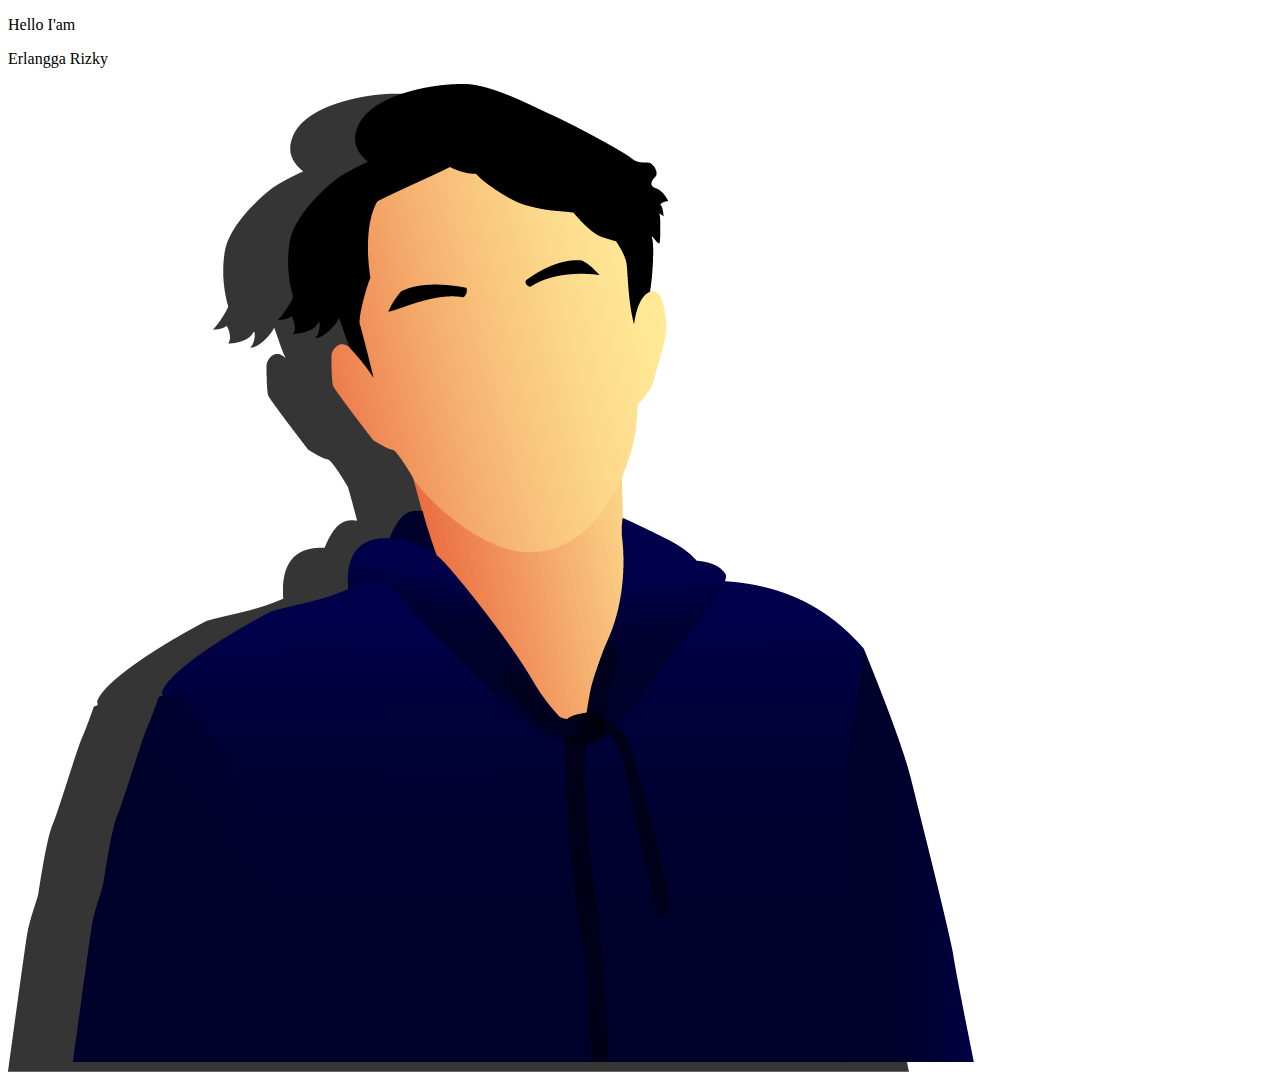
<file: index.html>
<!DOCTYPE html>
<html lang="en">
<head>
    <meta charset="UTF-8">
    <meta name="viewport" content="width=device-width, initial-scale=1.0">
    <title>Document</title>
</head>
<body>
    <main>
        <div class="container">
            <div class="describe">
                <p>Hello I'am </p>
                <div class="highlight">
                    <p>Erlangga Rizky </p>
                </div>
            </div>
            <div class="ilus">
                <img src="/assets/img/er2.png" alt="">
            </div>
        </div>
    </main>
</body>
</html>
</file>
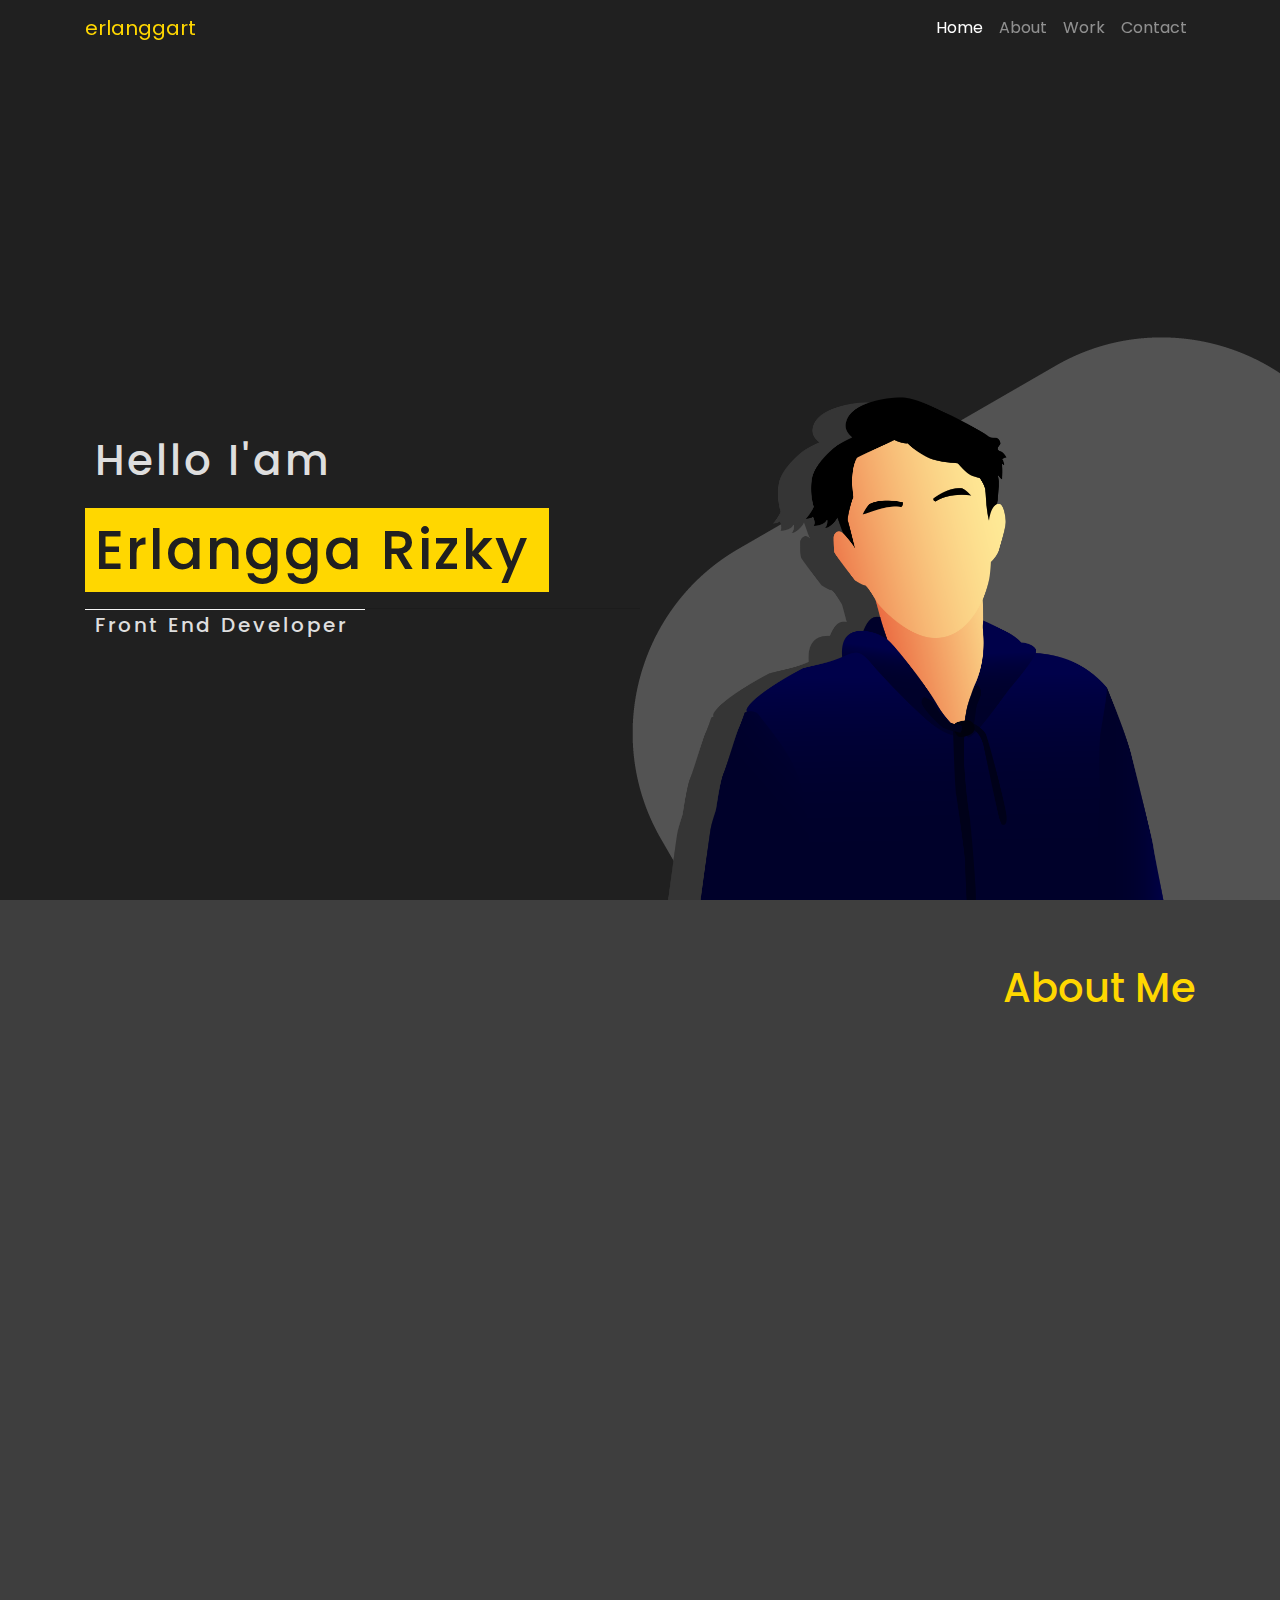
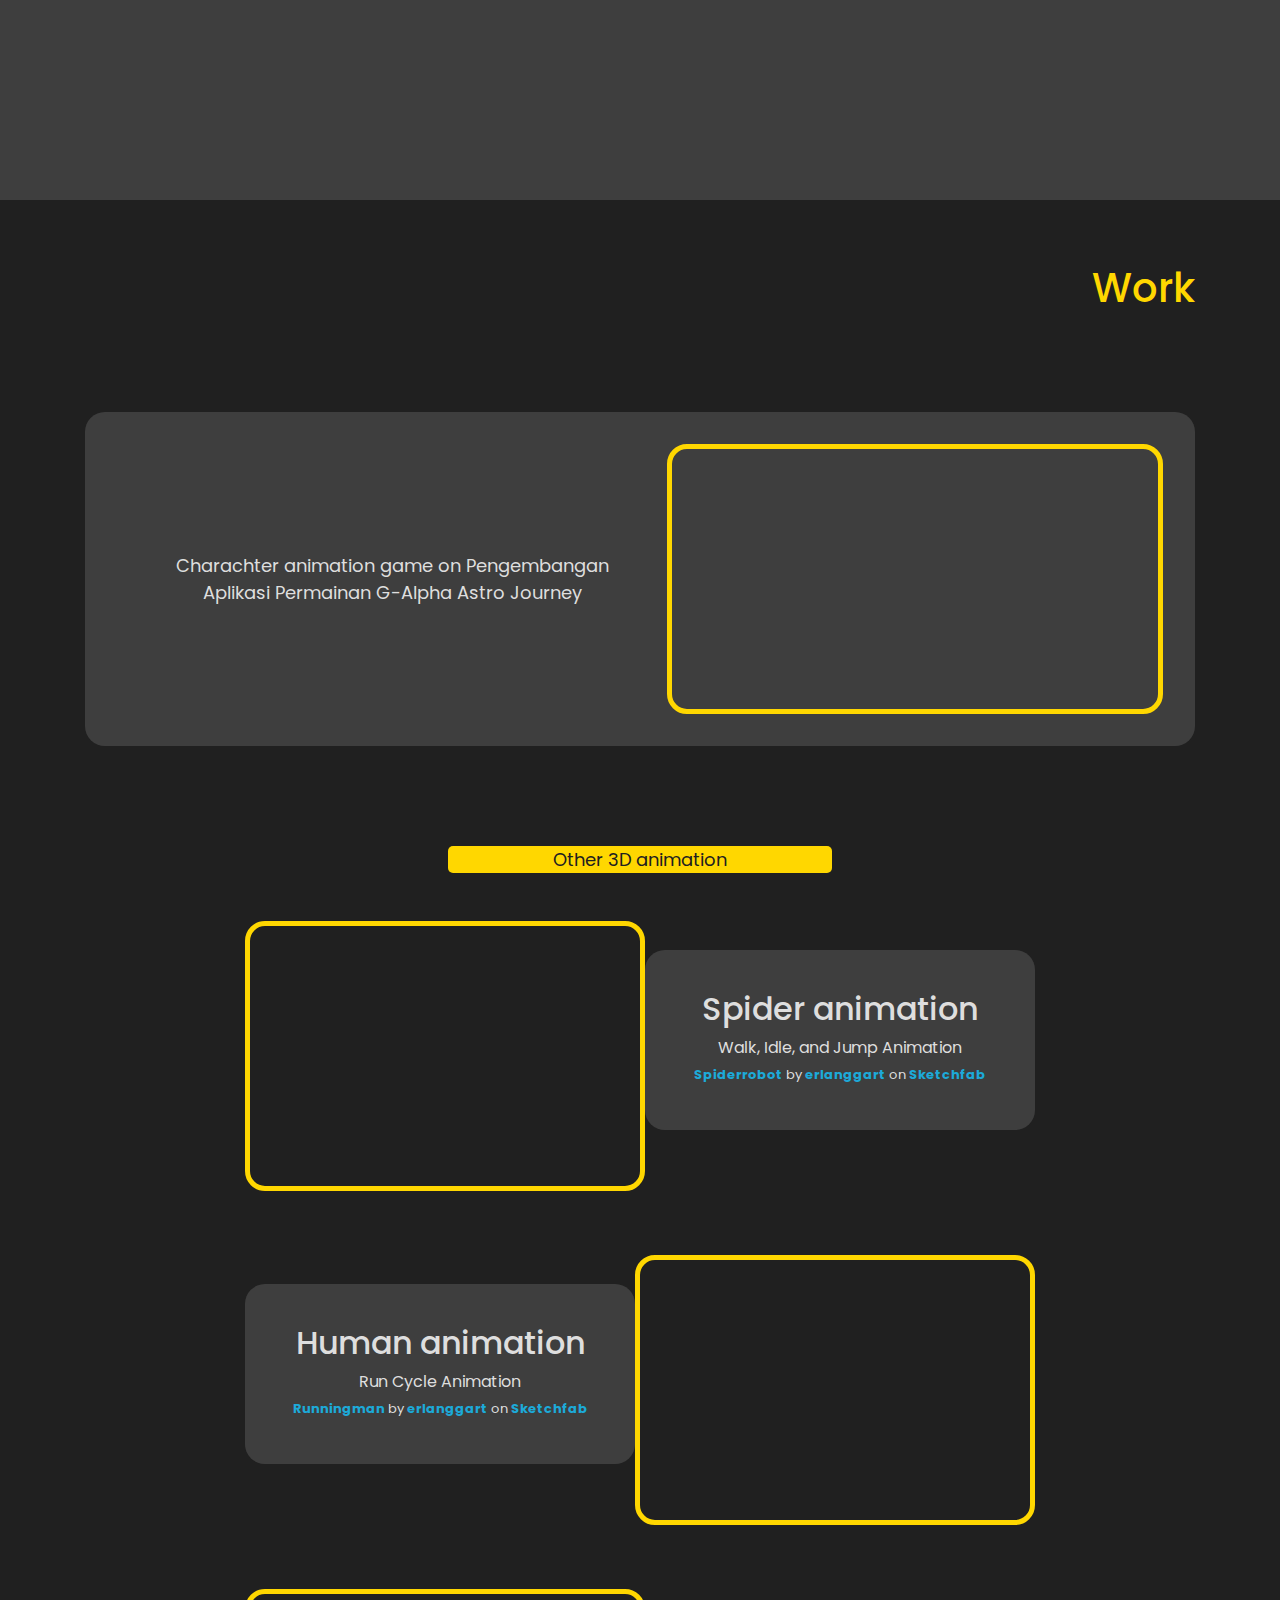
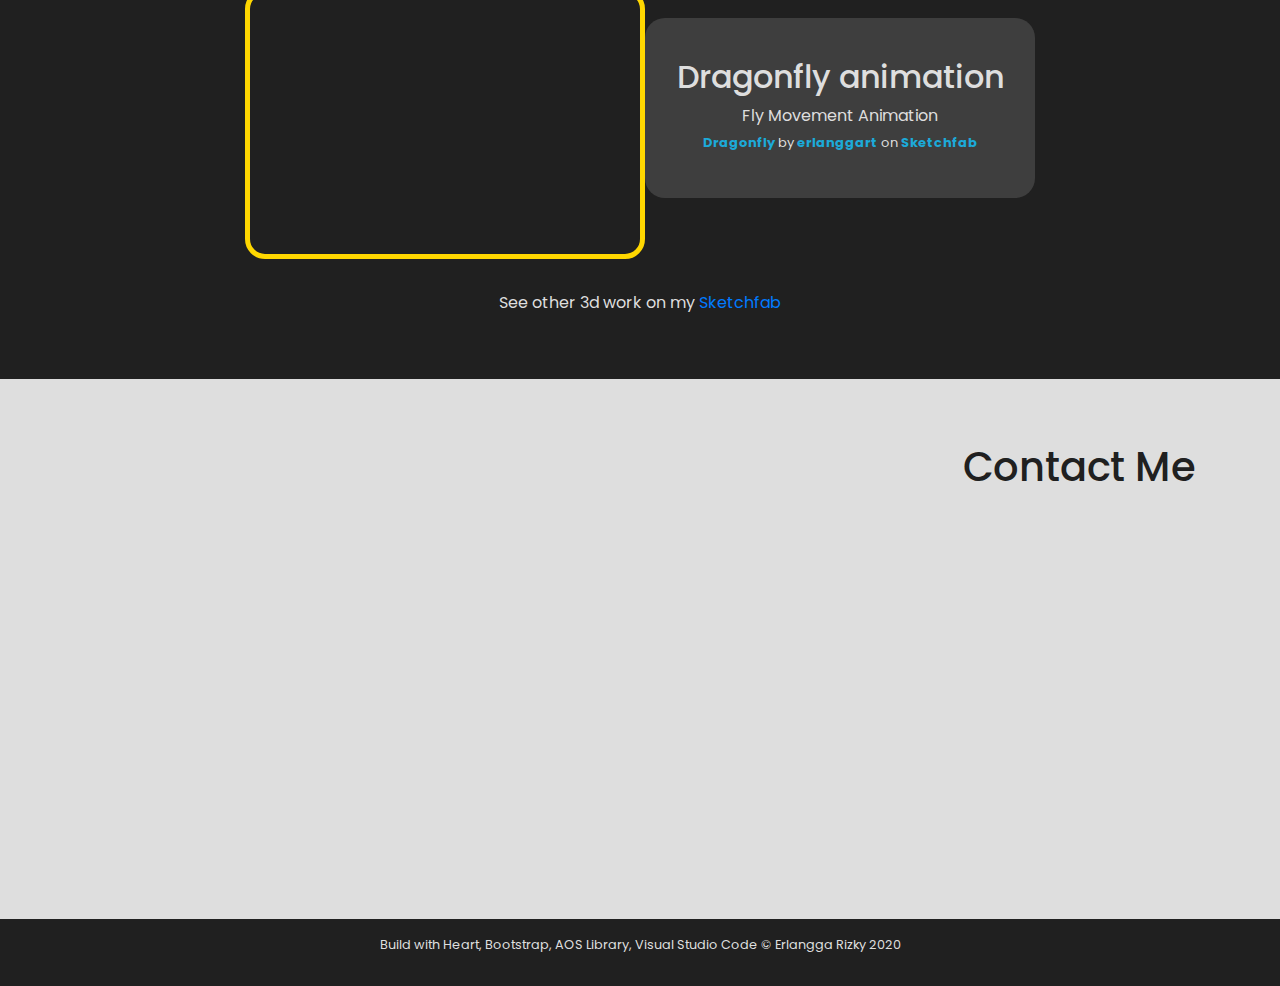
<file: index01.html>
<!doctype html>
<html lang="en">

<head>
    <!-- Required meta tags -->
    <meta charset="utf-8">
    <meta name="viewport" content="width=device-width, initial-scale=1, shrink-to-fit=no">

    <!-- Bootstrap CSS -->
    <link rel="stylesheet" href="https://stackpath.bootstrapcdn.com/bootstrap/4.5.2/css/bootstrap.min.css"
        integrity="sha384-JcKb8q3iqJ61gNV9KGb8thSsNjpSL0n8PARn9HuZOnIxN0hoP+VmmDGMN5t9UJ0Z" crossorigin="anonymous">
    <link rel="stylesheet" href="style.css">

    <title>Erlangga Rizky</title>
</head>

<body>
    <!-- NavBar -->
    <nav class="navbar fixed-top navbar-expand-lg navbar-dark bg-dark ">
        <div class="container-md">
            <a class="navbar-brand" href="#">erlanggart</a>
            <button class="navbar-toggler" type="button" data-toggle="collapse" data-target="#navbarNavAltMarkup"
                aria-controls="navbarNavAltMarkup" aria-expanded="false" aria-label="Toggle navigation">
                <span class="navbar-toggler-icon"></span>
            </button>
            <div class="collapse navbar-collapse justify-content-end" id="navbarNavAltMarkup">
                <div class="navbar-nav">
                    <a class="nav-link active" href="#">Home <span class="sr-only">(current)</span></a>
                    <a class="nav-link" href="#about">About</a>
                    <a class="nav-link" href="#work">Work</a>
                    <a class="nav-link" href="#contact">Contact</a>
                </div>
            </div>
        </div>
    </nav>
    <!-- Navbar End -->

    <!-- Home -->
    <div class="home">
        <div class="container-md break">
            <!-- <div class="home"> -->

            <div class="describe">
                <p>Hello I'am</p>
                <div class="kotak">
                    <p>Erlangga Rizky</p>
                </div>
                <hr>
                <p class="garis">Front End Developer</p>
            </div>
            <div class="profil">
                <img src="/assets/img/er3.png" alt="">
            </div>
        </div>
    </div>
    <!-- Home End -->

    <!-- About Me -->
    <div class="about" id="about">
        <div class="container-md">
            <h1>About Me</h1>
        </div>

    </div>

    <!-- About Me End -->

    <!-- Work -->
    <div class="work" id="work">
        <div class="container-md">
            <h1>Work</h1>
            <div class="youtube">
                <p>
                    Charachter animation game on Pengembangan Aplikasi Permainan G-Alpha Astro Journey
                </p>
                <iframe width="480" height="270" src="https://www.youtube.com/embed/b7356n1ofxs" frameborder="0"
                    allow="accelerometer; autoplay; clipboard-write; encrypted-media; gyroscope; picture-in-picture"
                    allowfullscreen></iframe>
            </div>

            <div class="other3d">
                <p>Other 3D animation</p>
            </div>
            <div class="work3d">
                <div class="sketchfab-embed-wrapper">
                    <iframe title="A 3D model" width="360" height="270"
                        src="https://sketchfab.com/models/6f1830af8c5e48c4a269e5ffbb955e2b/embed?autospin=0.2&amp;autostart=1&amp;ui_controls=1&amp;ui_infos=1&amp;ui_inspector=1&amp;ui_stop=1&amp;ui_watermark=1&amp;ui_watermark_link=1"
                        frameborder="0" allow="autoplay; fullscreen; vr" mozallowfullscreen="true"
                        webkitallowfullscreen="true"></iframe>
                    <div class="workdesc">
                        <h2>
                            Spider animation
                        </h2>
                        <span>
                            Walk, Idle, and Jump Animation
                        </span>
                        <p style="font-size: 13px; font-weight: normal; margin: 5px; color: #dedede;">
                            <a href="https://sketchfab.com/3d-models/spiderrobot-6f1830af8c5e48c4a269e5ffbb955e2b?utm_medium=embed&utm_source=website&utm_campaign=share-popup"
                                target="_blank" style="font-weight: bold; color: #1CAAD9;">Spiderrobot</a>
                            by <a
                                href="https://sketchfab.com/Erlangga1?utm_medium=embed&utm_source=website&utm_campaign=share-popup"
                                target="_blank" style="font-weight: bold; color: #1CAAD9;">erlanggart</a>
                            on <a
                                href="https://sketchfab.com?utm_medium=embed&utm_source=website&utm_campaign=share-popup"
                                target="_blank" style="font-weight: bold; color: #1CAAD9;">Sketchfab</a>
                        </p>
                    </div>
                </div>
                <div class="sketchfab-embed-wrapper">
                    <iframe title="A 3D model" width="360" height="270"
                        src="https://sketchfab.com/models/01fed91d80e047378c32a584300a07c9/embed?autospin=0.2&amp;autostart=1&amp;ui_controls=1&amp;ui_infos=1&amp;ui_inspector=1&amp;ui_stop=1&amp;ui_watermark=1&amp;ui_watermark_link=1"
                        frameborder="0" allow="autoplay; fullscreen; vr" mozallowfullscreen="true"
                        webkitallowfullscreen="true"></iframe>
                    <div class="workdesc">
                        <h2>
                            Human animation
                        </h2>
                        <span>
                            Run Cycle Animation
                        </span>
                        <p style="font-size: 13px; font-weight: normal; margin: 5px; color: #dedede;">
                            <a href="https://sketchfab.com/3d-models/runningman-01fed91d80e047378c32a584300a07c9?utm_medium=embed&utm_source=website&utm_campaign=share-popup"
                                target="_blank" style="font-weight: bold; color: #1CAAD9;">Runningman</a>
                            by <a
                                href="https://sketchfab.com/Erlangga1?utm_medium=embed&utm_source=website&utm_campaign=share-popup"
                                target="_blank" style="font-weight: bold; color: #1CAAD9;">erlanggart</a>
                            on <a
                                href="https://sketchfab.com?utm_medium=embed&utm_source=website&utm_campaign=share-popup"
                                target="_blank" style="font-weight: bold; color: #1CAAD9;">Sketchfab</a>
                        </p>
                    </div>
                </div>
                <div class="sketchfab-embed-wrapper">
                    <iframe title="A 3D model" width="360" height="270"
                        src="https://sketchfab.com/models/fa3e5f2704904218a0e971e4edf63e20/embed?autospin=0.2&amp;autostart=1&amp;ui_controls=1&amp;ui_infos=1&amp;ui_inspector=1&amp;ui_stop=1&amp;ui_watermark=1&amp;ui_watermark_link=1"
                        frameborder="0" allow="autoplay; fullscreen; vr" mozallowfullscreen="true"
                        webkitallowfullscreen="true"></iframe>
                    <div class="workdesc">
                        <h2>
                            Dragonfly animation
                        </h2>
                        <span>
                            Fly Movement Animation
                        </span>
                        <p style="font-size: 13px; font-weight: normal; margin: 5px; color: #dedede;">
                            <a href="https://sketchfab.com/3d-models/dragonfly-fa3e5f2704904218a0e971e4edf63e20?utm_medium=embed&utm_source=website&utm_campaign=share-popup"
                                target="_blank" style="font-weight: bold; color: #1CAAD9;">Dragonfly</a>
                            by <a
                                href="https://sketchfab.com/Erlangga1?utm_medium=embed&utm_source=website&utm_campaign=share-popup"
                                target="_blank" style="font-weight: bold; color: #1CAAD9;">erlanggart</a>
                            on <a
                                href="https://sketchfab.com?utm_medium=embed&utm_source=website&utm_campaign=share-popup"
                                target="_blank" style="font-weight: bold; color: #1CAAD9;">Sketchfab</a>
                        </p>
                    </div>
                </div>
                <span>See other 3d work on my <a href="https://sketchfab.com/Erlangga1">Sketchfab</a></span>
            </div>
        </div>
    </div>
    <!-- Work End -->
    <div class="contact" id="contact">
        <div class="container-md">
            <h1>Contact Me</h1>
        </div>
    </div>

    <footer>
        <p>Build with Heart,
            Bootstrap, AOS Library, Visual Studio Code
            &copy; Erlangga Rizky 2020 </p>
    </footer>
    </div>

    <!-- Optional JavaScript -->
    <!-- jQuery first, then Popper.js, then Bootstrap JS -->
    <script src="https://code.jquery.com/jquery-3.5.1.slim.min.js"
        integrity="sha384-DfXdz2htPH0lsSSs5nCTpuj/zy4C+OGpamoFVy38MVBnE+IbbVYUew+OrCXaRkfj"
        crossorigin="anonymous"></script>
    <script src="https://cdn.jsdelivr.net/npm/popper.js@1.16.1/dist/umd/popper.min.js"
        integrity="sha384-9/reFTGAW83EW2RDu2S0VKaIzap3H66lZH81PoYlFhbGU+6BZp6G7niu735Sk7lN"
        crossorigin="anonymous"></script>
    <script src="https://stackpath.bootstrapcdn.com/bootstrap/4.5.2/js/bootstrap.min.js"
        integrity="sha384-B4gt1jrGC7Jh4AgTPSdUtOBvfO8shuf57BaghqFfPlYxofvL8/KUEfYiJOMMV+rV"
        crossorigin="anonymous"></script>
    <script src="/assets/src/script.js">
    </script>
</body>

</html>
</file>
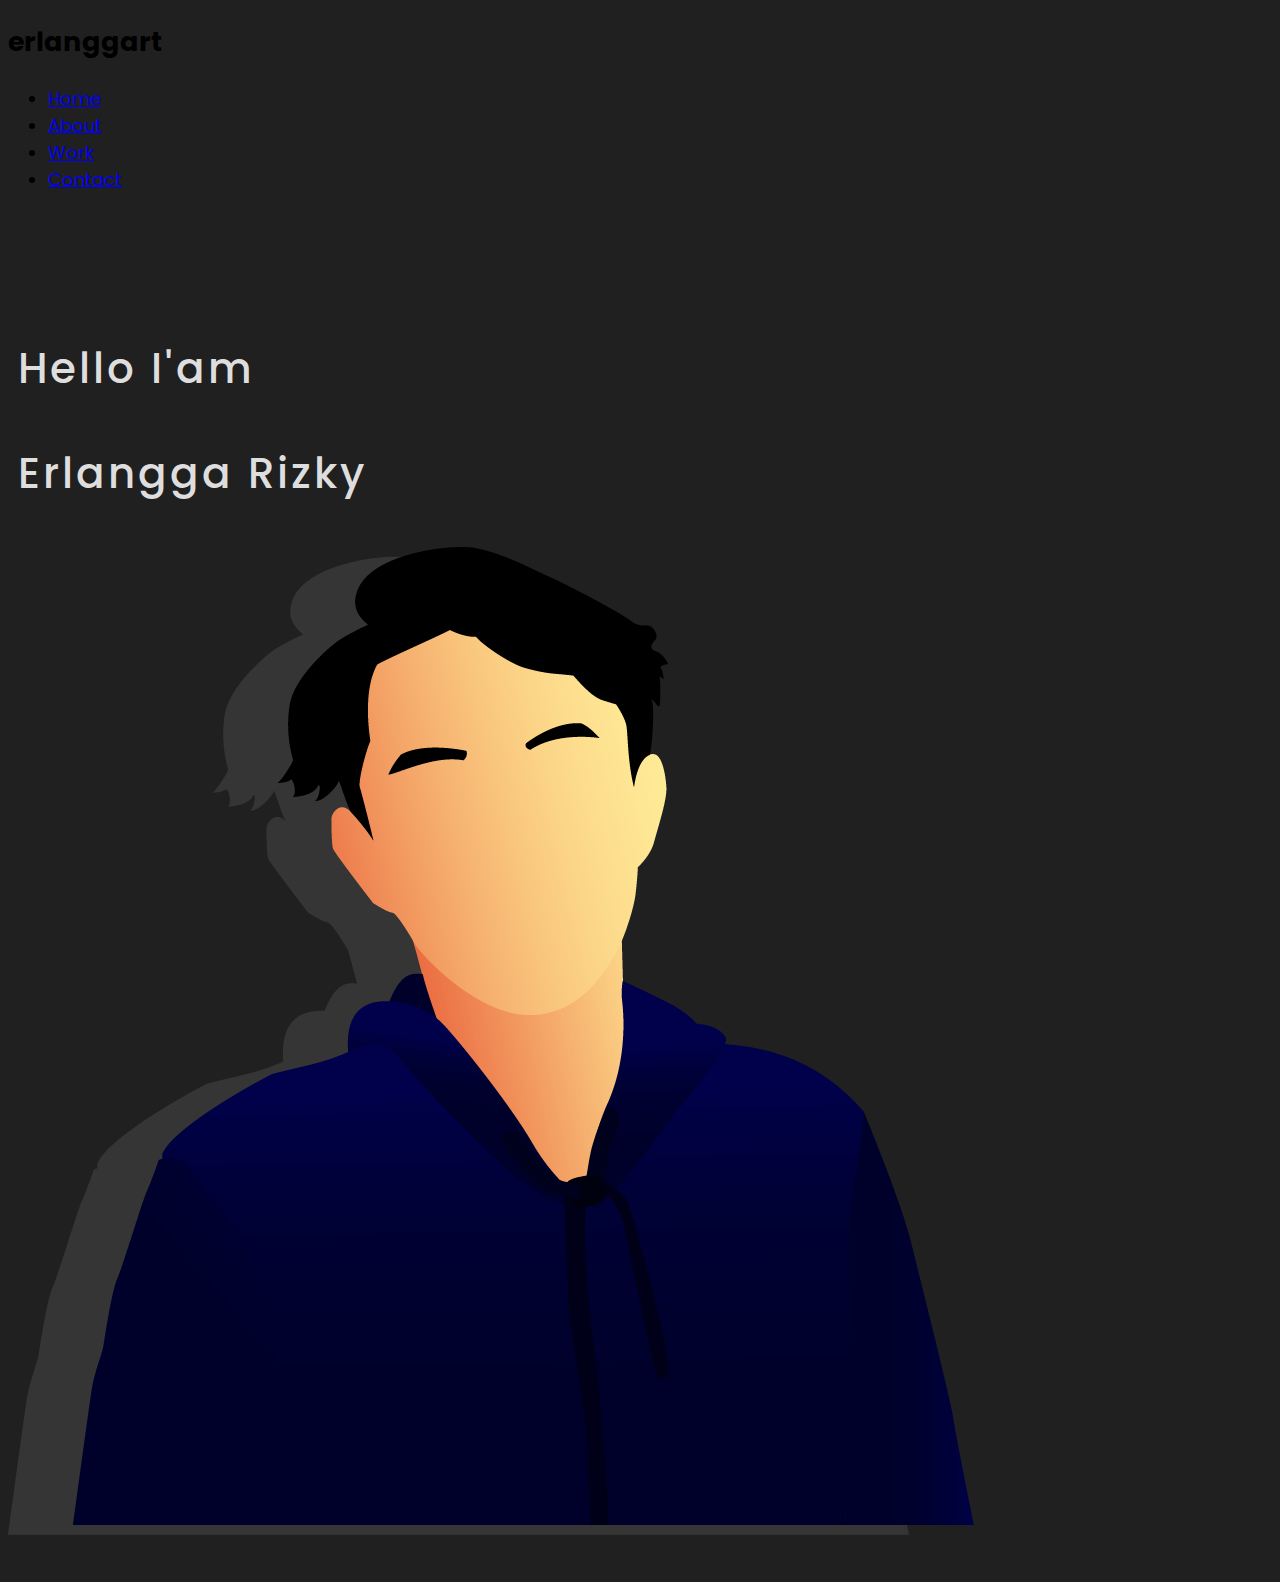
<file: index1.html>
<!DOCTYPE html>
<html lang="en">

<head>
    <meta charset="UTF-8">
    <meta name="viewport" content="width=device-width, initial-scale=1.0">
    <title>Erlangga Rizky</title>
    <link rel="stylesheet" href="style.css">
</head>

<body>
    <header>
        <div class="container">
            <div class="logo">
                <h2>erlanggart</h2>
            </div>
            <div class="nav">
                <ul>
                    <li>
                        <a href="#">Home</a>
                    </li>
                    <li>
                        <a href="#">About</a>
                    </li>
                    <li>
                        <a href="#">Work</a>
                    </li>
                    <li>
                        <a href="#">Contact</a>
                    </li>
                </ul>
            </div>
        </div>
    </header>
    <main>
        <div class="container">
            <div class="describe">
                <p>Hello I'am </p>
                <div class="highlight">
                    <p>Erlangga Rizky </p>
                </div>
            </div>
            <div class="ilus">
                <img src="/assets/img/er2.png" alt="">
            </div>
        </div>
    </main>
    <footer>

    </footer>
</body>

</html>
</file>
<file: style.css>
/* @import url('https://fonts.googleapis.com/css2?family=Poppins&display=swap'); */
@import url('https://fonts.googleapis.com/css2?family=Poppins:wght@400;500;600;700&display=swap');
html {
    scroll-behavior: smooth;
}

body {
    font-family: 'Poppins', sans-serif;
    font-size: 18px;
    background: #202020;
    /* filter: invert(1) hue-rotate(180deg); */
}

.navbar-brand {
    color: #ffd700 !important;
}

.bg-dark {
    background: transparent !important;
}

.bg-dark, .bg-light {
    transition: all 1s;
    font-size: 16px;
}

.break {
    display: flex;
    /* flex-direction: row-reverse; */
    margin: auto;
    margin-bottom: 0;
    /* margin-top: 200px; */
}

.home {
    display: flex;
    width: 100%;
    height: 100vh;
    background-image: url("/assets/img/1x/Artboard\ 1.png");
    background-position: center;
}

.describe {
    flex: 1;
    padding-top: 2em;
    font-size: 42px;
    font-weight: 500;
    color: #dedede;
    letter-spacing: 3px;
}

.describe .garis {
    /* margin-top: 0; */
    border-top: solid whitesmoke 1px;
    width: 14em;
    font-size: 20px;
}

.describe hr {
    margin: 0;
}

.describe p{
    padding-left: 10px;
}

.kotak {
    background: #ffd700;
    width: 29rem;
    letter-spacing: 2px;
    /* padding: 7px; */
    justify-content: center;
    color: #202020;
    font-size: 56px;
    font-weight:500;
}

.profil {
    flex: 1;
}

.profil img {
    width: 100%;
}

.about {
    height: 100vh;
    background: #3e3e3e;
    color: #ffd700;
    padding: 4rem;
    text-align: right;
}

/* .konten {
    height: 500px;
    background-color: #202020;
    color: white;
    text-align: center;
    border: solid white 2px;
} */

.story {
    height: 500px;
}

.work {
    /* background: #3e3e3e; */
    color: #ffd700;
    padding: 4rem;
    text-align: right;
}

.youtube {
    display: flex;
    margin: auto;
    margin-top: 100px;
    margin-bottom: 100px;
    padding: 2rem;
    /* transition: all 3s; */
    background: #3e3e3e;
    color: #dedede;
    border-radius: 20px;
    /* width: 900px; */
    
}


.youtube p {
    flex: 1;
    margin: auto;
    padding: 2rem;
    text-align: center;
}
.work3d {
    padding : 0 8rem;
    color: #dedede;
    text-align: center;
    font-size: 16px;
}

.other3d {
    width: 30vw;
    /* justify-items: center; */
    margin: auto;
    text-align: center;
    background: #ffd700;
    color: #202020;
    border-radius: 5px;
}

iframe {
    /* display: flex; */
    flex: 1;
    border-radius: 20px;
    border : solid #ffd700 5px;
    box-sizing: border-box;
    /* padding: 2rem; */
}

.sketchfab-embed-wrapper {
    display: flex;
    padding: 2rem;
    align-items: center;
}

.sketchfab-embed-wrapper:nth-child(2){
    flex-direction: row-reverse;

}

.sketchfab-embed-wrapper{
    text-align: center;
}

.workdesc {
    display: flex;
    flex-direction: column;
    justify-content: center;
    align-items: center;
    flex: 1;
    background-color: #3e3e3e;
    color: #dedede;
    height: 180px;
    border-radius: 20px;
    margin-bottom: 2rem;
}


.contact {
    height: 60vh;
    background-color: #dedede;
    color: #202020;
    padding: 4rem;
    text-align: right;
}

footer {
    font-size: 0.8rem;
    color: #dedede;
    text-align: center;
    padding: 1rem;
}

footer p {
    padding: 0;
}


@media only screen and (max-width: 600px) {
    .break {
        display: block;
    }

    .describe {
        padding: 0;
    }

    .kotak {
        font-size: 42px;
        width: 24rem;
    }

    .youtube {
        display: block;
        padding: 1rem;
        font-size: 16px;
        justify-content: center;
    }

    iframe {
        width: 200px;
        height: 150px;
    }

    .work3d {
    padding : 0;
}
    .sketchfab-embed-wrapper {
        display: block;
        padding: 0;
    }
}
</file>
